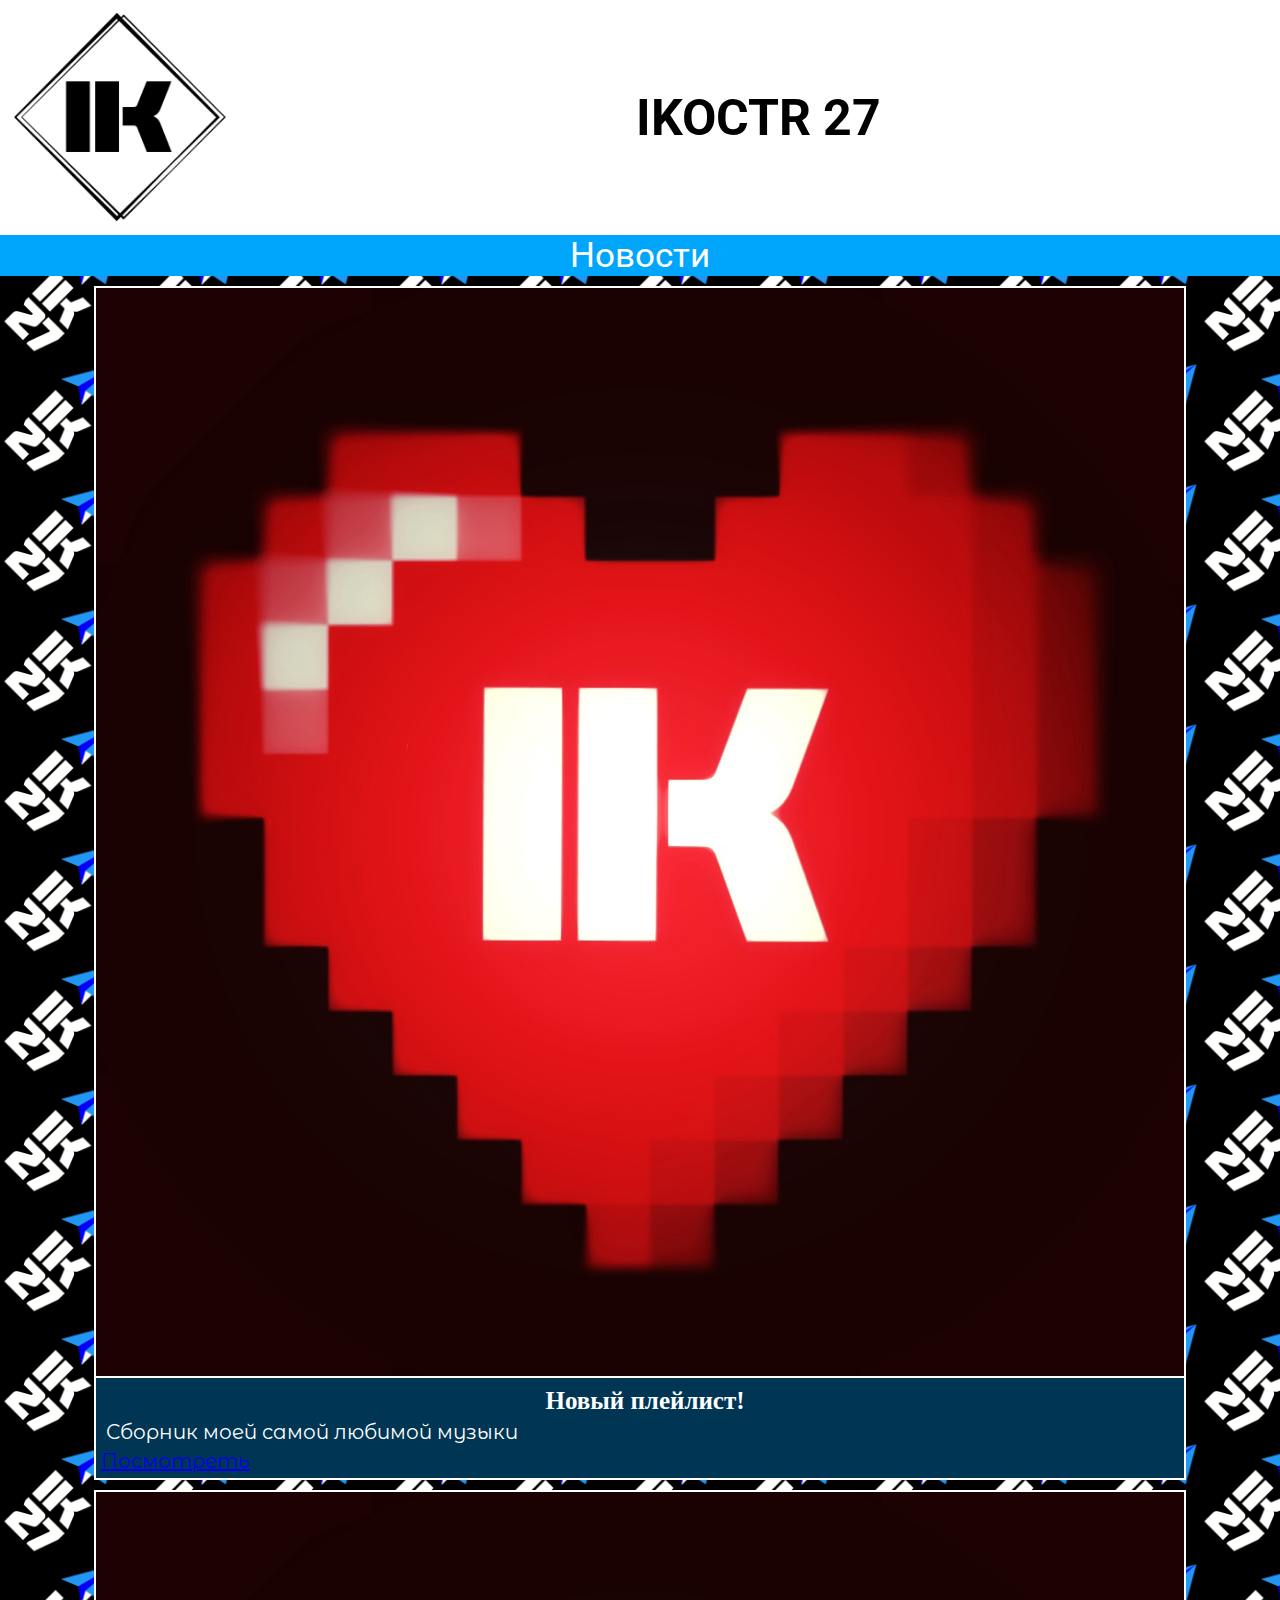
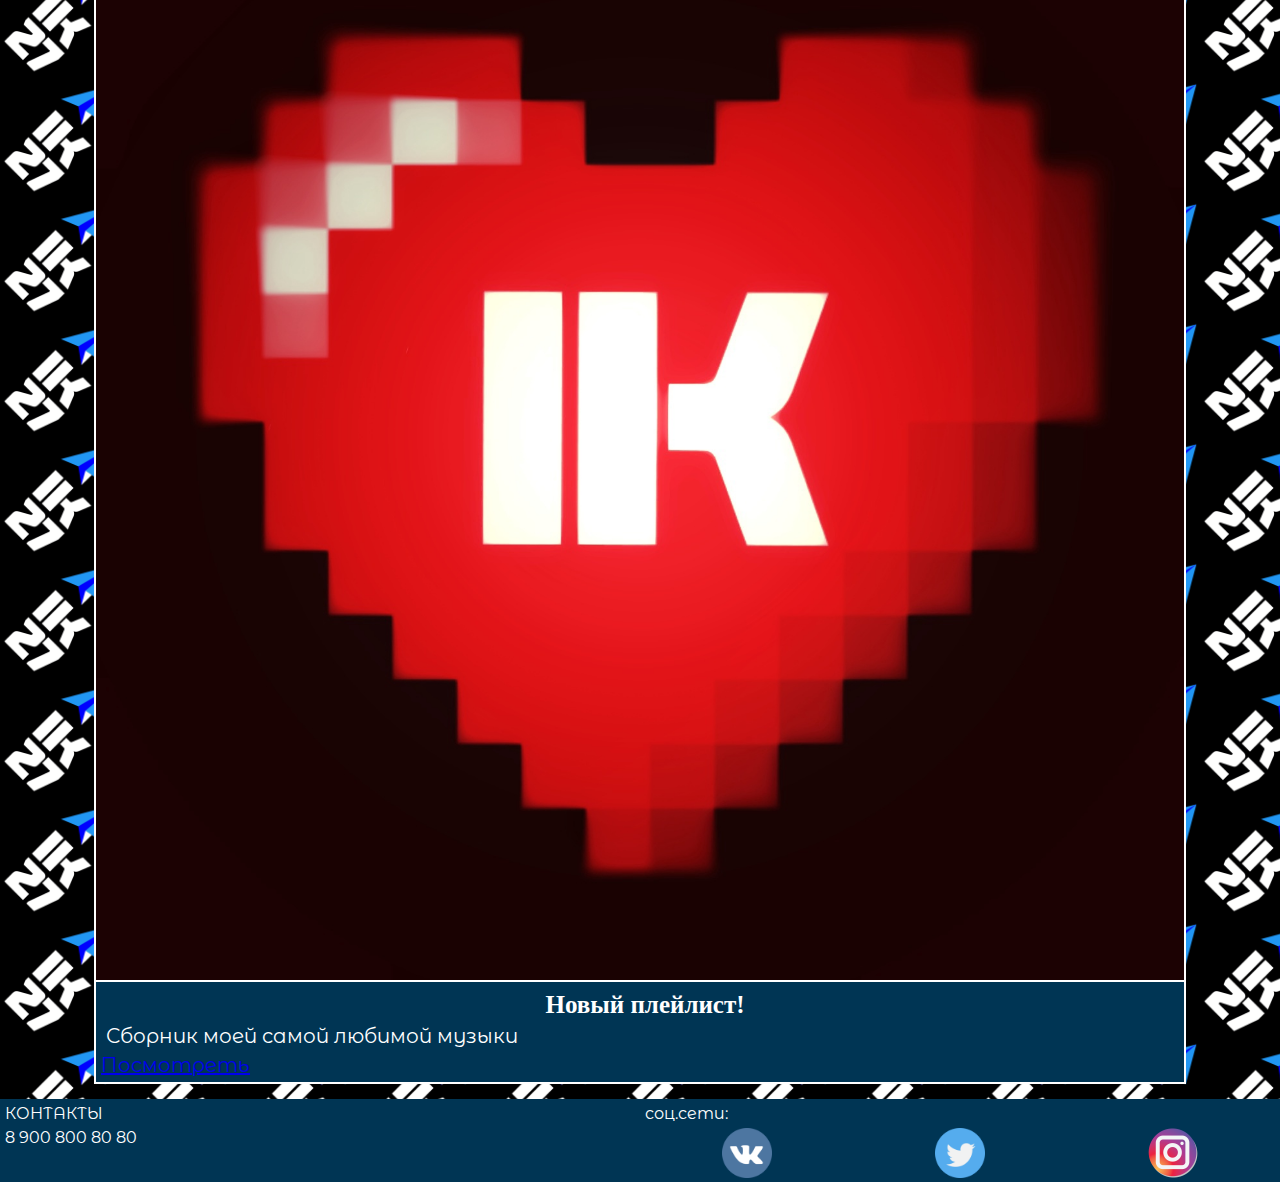
<file: IKOCTR-main/IKOCTR js/index.html>
<!DOCTYPE html>
<html lang="en">
<head>
    <meta charset="UTF-8">
    <meta http-equiv="X-UA-Compatible" content="IE=edge">
    <meta name="viewport" content="width=device-width, initial-scale=1.0">
    <title>Новости IK27</title>
    <link rel="stylesheet" href="style.css">
</head>
<body>
    <header>
        <div class="header_logo">
            <img class="logo" src="image/IK_logo.jpg">
            <h1>IKOCTR 27</h1>
        </div>
            <Button class="brg_o">Новости</Button>
            <div>
                <ul>
                    <li><a class="menu_item" href="wiki.html">Wiki</a></li>
                    <li><a class="menu_item" href="photo.html">Фото</a></li>
                    <li><a class="menu_item" href="music.html">Музыка</a></li>
                    <li><a class="menu_item" href="draw.html">Исскуство</a></li>
                    <li><a class="menu_item" href="shop.html">Мерч</a></li>
                    <li><button class="brg_c">закрыть</button></li>
                </ul>
            </div>
    </header>
    <main>
        <article>
            <img class="picture_main" src="image/music_1.jpg" alt="">   
                <h3>Новый плейлист!</h3>   
                <div class="text_main">
                    <p>Сборник моей самой любимой музыки</p>
                    <a href="https://vk.com/music/playlist/572153541_35">Посмотреть</a>
                </div>
        </article>
        <article>
            <img class="picture_main" src="image/music_1.jpg" alt="">   
                <h3>Новый плейлист!</h3>   
                <div class="text_main">
                    <p>Сборник моей самой любимой музыки</p>
                    <a href="https://vk.com/music/playlist/572153541_35">Посмотреть</a>
                </div>
        </article>
    </main>
    <footer> 
        <div class="phone">    
            <p>КОНТАКТЫ</p>
            <p>8 900 800 80 80</p>
        </div>
        <div class="group">
            <p>соц.сети:</p>
            <div class="push">
                <a href="https://vk.com/ikoctr27"> <img class="fi" src="image/vk-256x256.png"></a>
                <a href="https://twitter.com/login"> <img class="fi" src="image/twitter.png"></a>
                <a href="https://www.instagram.com/"><img class="fi" src="image/insta23.png"></a>
            </div>    
        </div>
    </footer>
    <script src="script.js"></script>
</body>
</html>
</file>
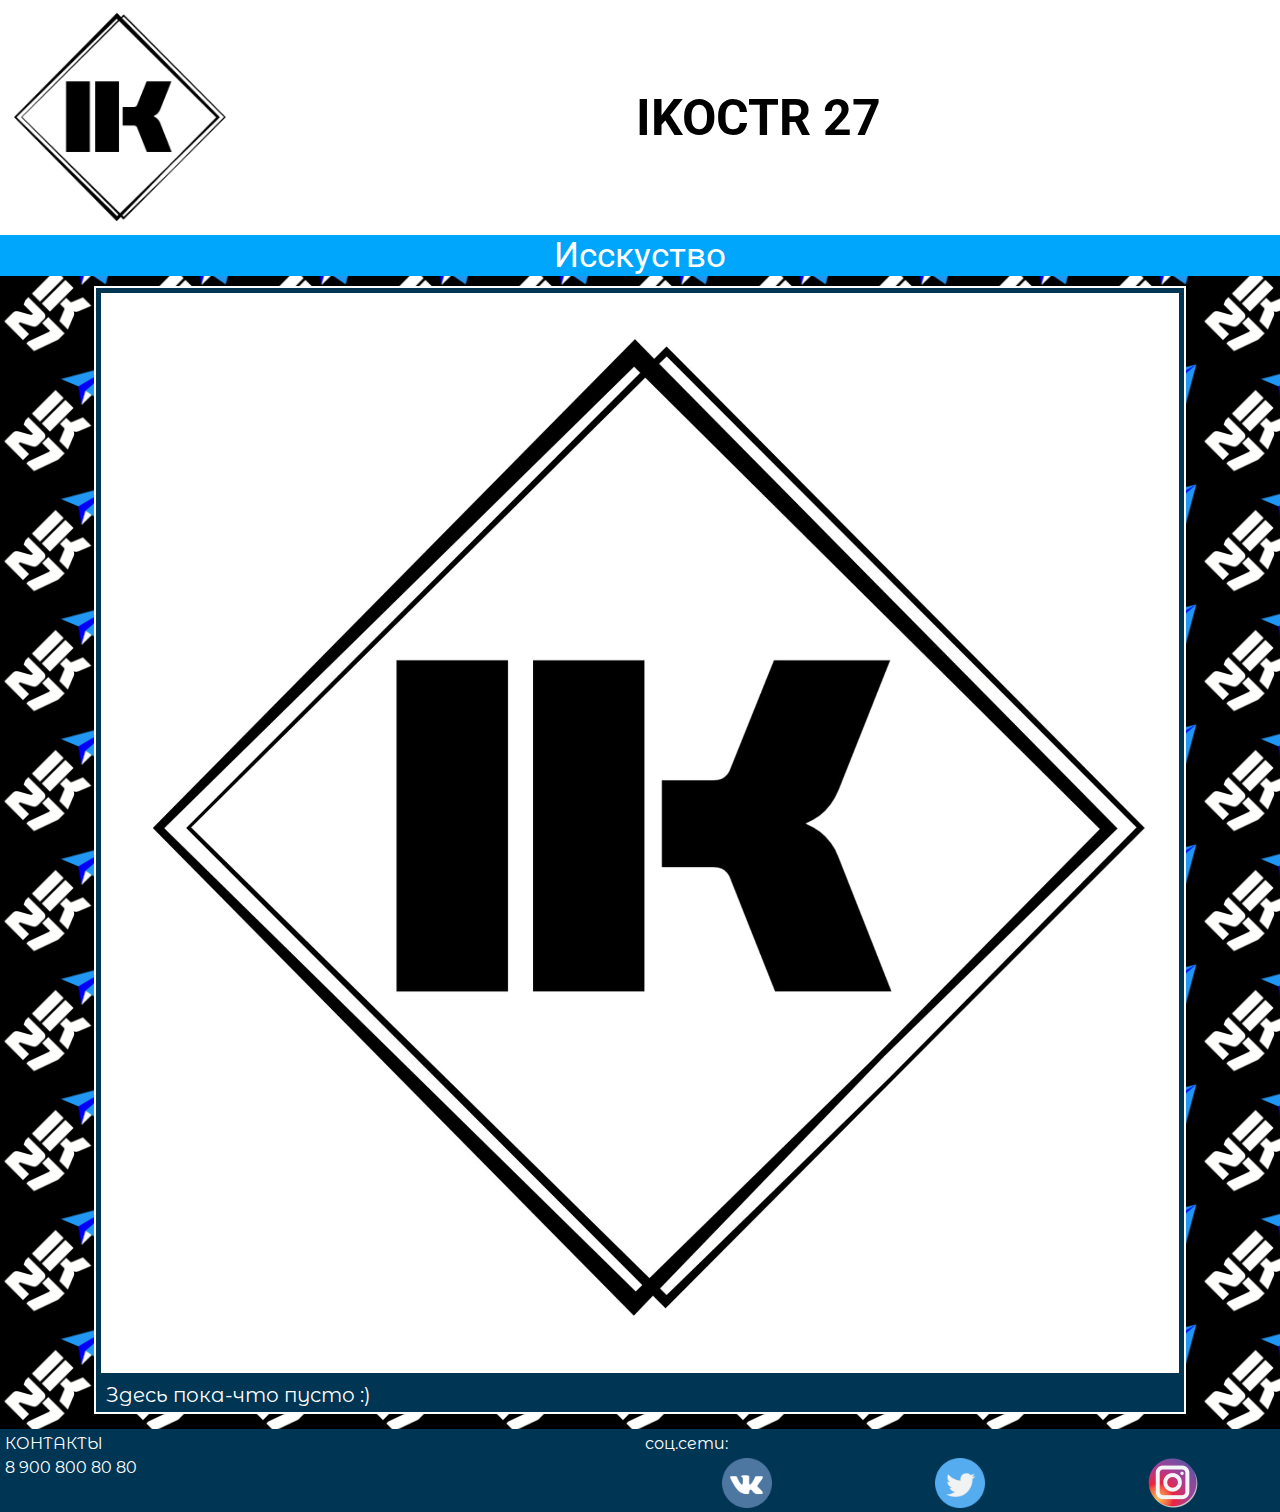
<file: draw.html>
<!DOCTYPE html>
<html lang="en">
<head>
    <meta charset="UTF-8">
    <meta http-equiv="X-UA-Compatible" content="IE=edge">
    <meta name="viewport" content="width=device-width, initial-scale=1.0">
    <title>Исскуство IK27</title>
    <link rel="stylesheet" href="style.css">
</head>
<body>
    <header>
        <div class="header_logo">
            <img class="logo" src="image/IK_logo.jpg">
            <h1>IKOCTR 27</h1>
        </div>
            <Button class="brg_o">Исскуство</Button>
            <div>
                <ul>
                    <li><a class="menu_item" href="index.html">Новости</a></li>
                    <li><a class="menu_item" href="wiki.html">Wiki</a></li>
                    <li><a class="menu_item" href="photo.html">Фото</a></li>
                    <li><a class="menu_item" href="music.html">Музыка</a></li>
                    <li><a class="menu_item" href="shop.html">Мерч</a></li>
                    <li><button class="brg_c">закрыть</button></li>
                </ul>
            </div>
    </header>
    <main>
        <article>
        <div class="text_main">   
            <img class="picture_main" src="image/IK_logo.jpg" alt="">
            <p>Здесь пока-что пусто :)</p>
        </div>
        </article>
    </main>
    <footer> 
        <div class="phone">    
            <p>КОНТАКТЫ</p>
            <p>8 900 800 80 80</p>
        </div>
        <div class="group">
            <p>соц.сети:</p>
            <div class="push">
                <a href="https://vk.com/ikoctr27"> <img class="fi" src="image/vk-256x256.png"></a>
                <a href="https://twitter.com/login"> <img class="fi" src="image/twitter.png"></a>
                <a href="https://www.instagram.com/"><img class="fi" src="image/insta23.png"></a>
            </div>    
        </div>
    </footer>
    <script src="script.js"></script>
</body>
</html>
</file>
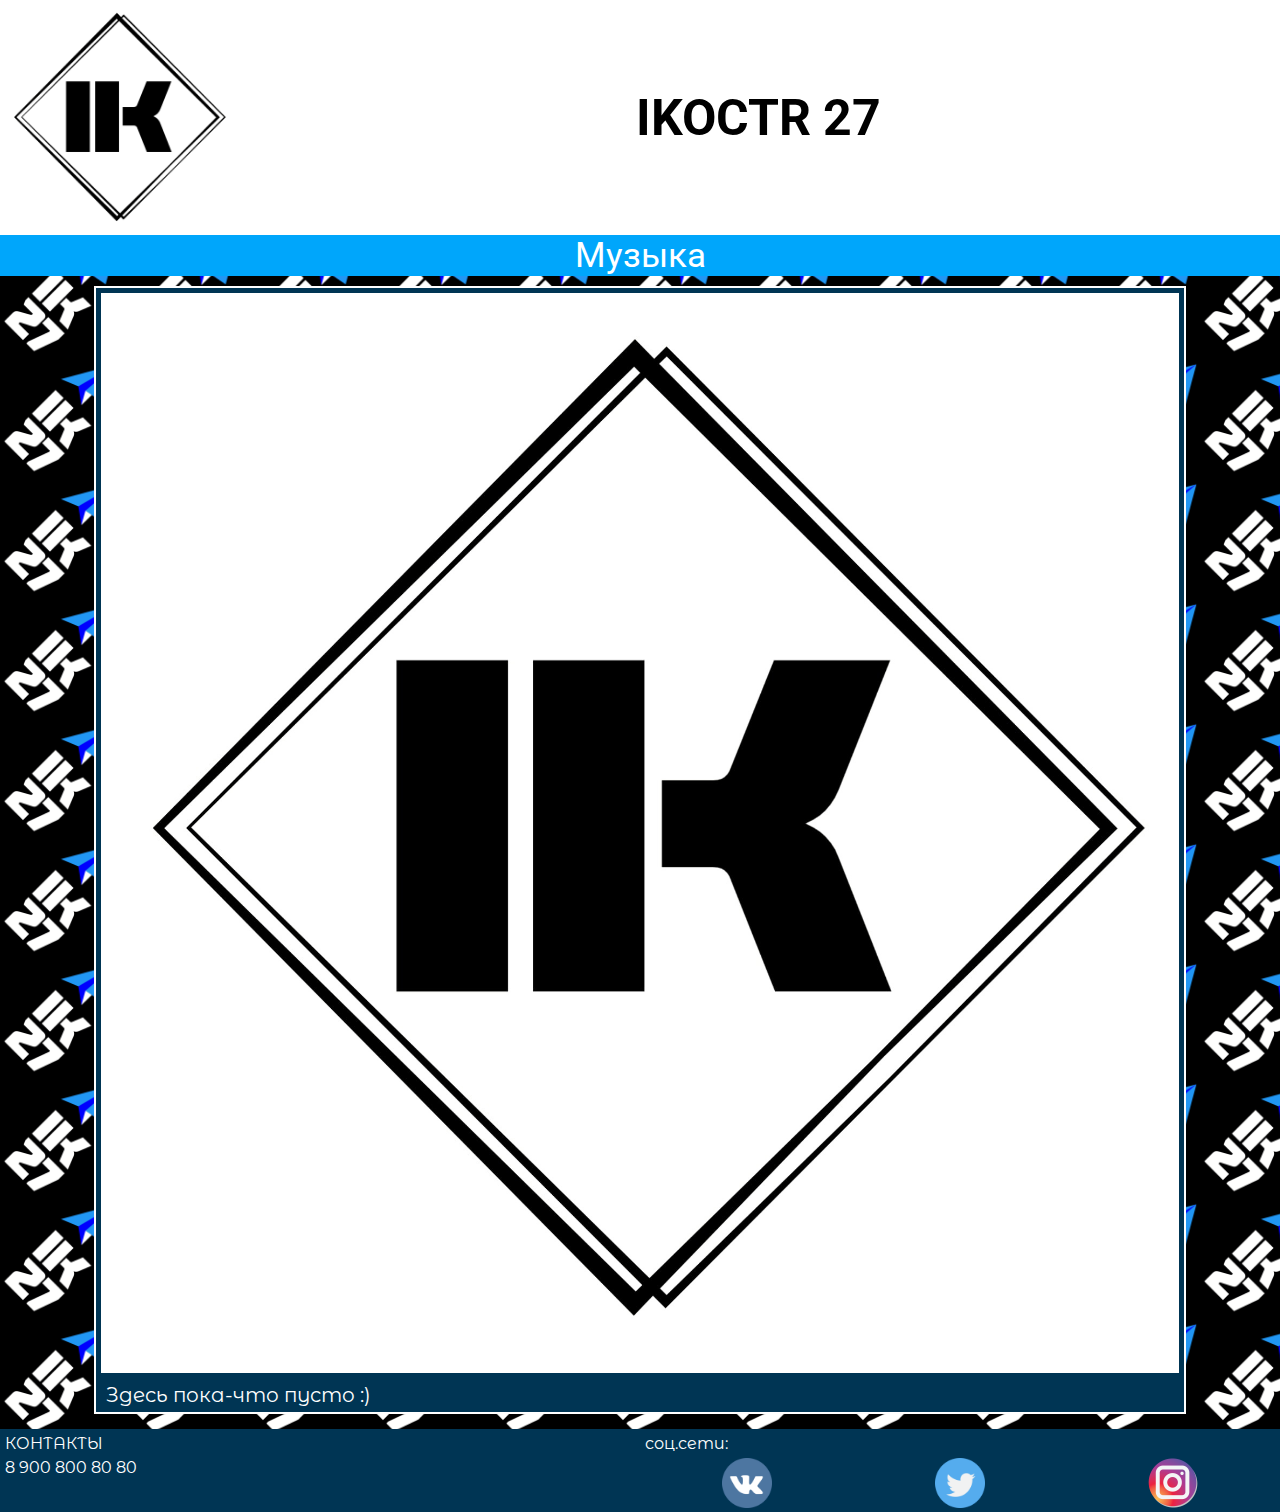
<file: music.html>
<!DOCTYPE html>
<html lang="en">
<head>
    <meta charset="UTF-8">
    <meta http-equiv="X-UA-Compatible" content="IE=edge">
    <meta name="viewport" content="width=device-width, initial-scale=1.0">
    <title>Музыка IK27</title>
    <link rel="stylesheet" href="style.css">
</head>
<body>
    <header>
        <div class="header_logo">
            <img class="logo" src="image/IK_logo.jpg">
            <h1>IKOCTR 27</h1>
        </div>
            <Button class="brg_o">Музыка</Button>
            <div>
                <ul>
                    <li><a class="menu_item" href="index.html">Новости</a></li>
                    <li><a class="menu_item" href="wiki.html">Wiki</a></li>
                    <li><a class="menu_item" href="photo.html">Фото</a></li>
                    <li><a class="menu_item" href="draw.html">Исскуство</a></li>
                    <li><a class="menu_item" href="shop.html">Мерч</a></li>
                    <li><button class="brg_c">закрыть</button></li>
                </ul>
            </div>
    </header>
    <main>
        <article>
        <div class="text_main">   
            <img class="picture_main" src="image/IK_logo.jpg" alt="">
            <p>Здесь пока-что пусто :)</p>
        </div>
        </article>
    </main>
    <footer> 
        <div class="phone">    
            <p>КОНТАКТЫ</p>
            <p>8 900 800 80 80</p>
        </div>
        <div class="group">
            <p>соц.сети:</p>
            <div class="push">
                <a href="https://vk.com/ikoctr27"> <img class="fi" src="image/vk-256x256.png"></a>
                <a href="https://twitter.com/login"> <img class="fi" src="image/twitter.png"></a>
                <a href="https://www.instagram.com/"><img class="fi" src="image/insta23.png"></a>
            </div>    
        </div>
    </footer>
    <script src="script.js"></script>
</body>
</html>
</file>
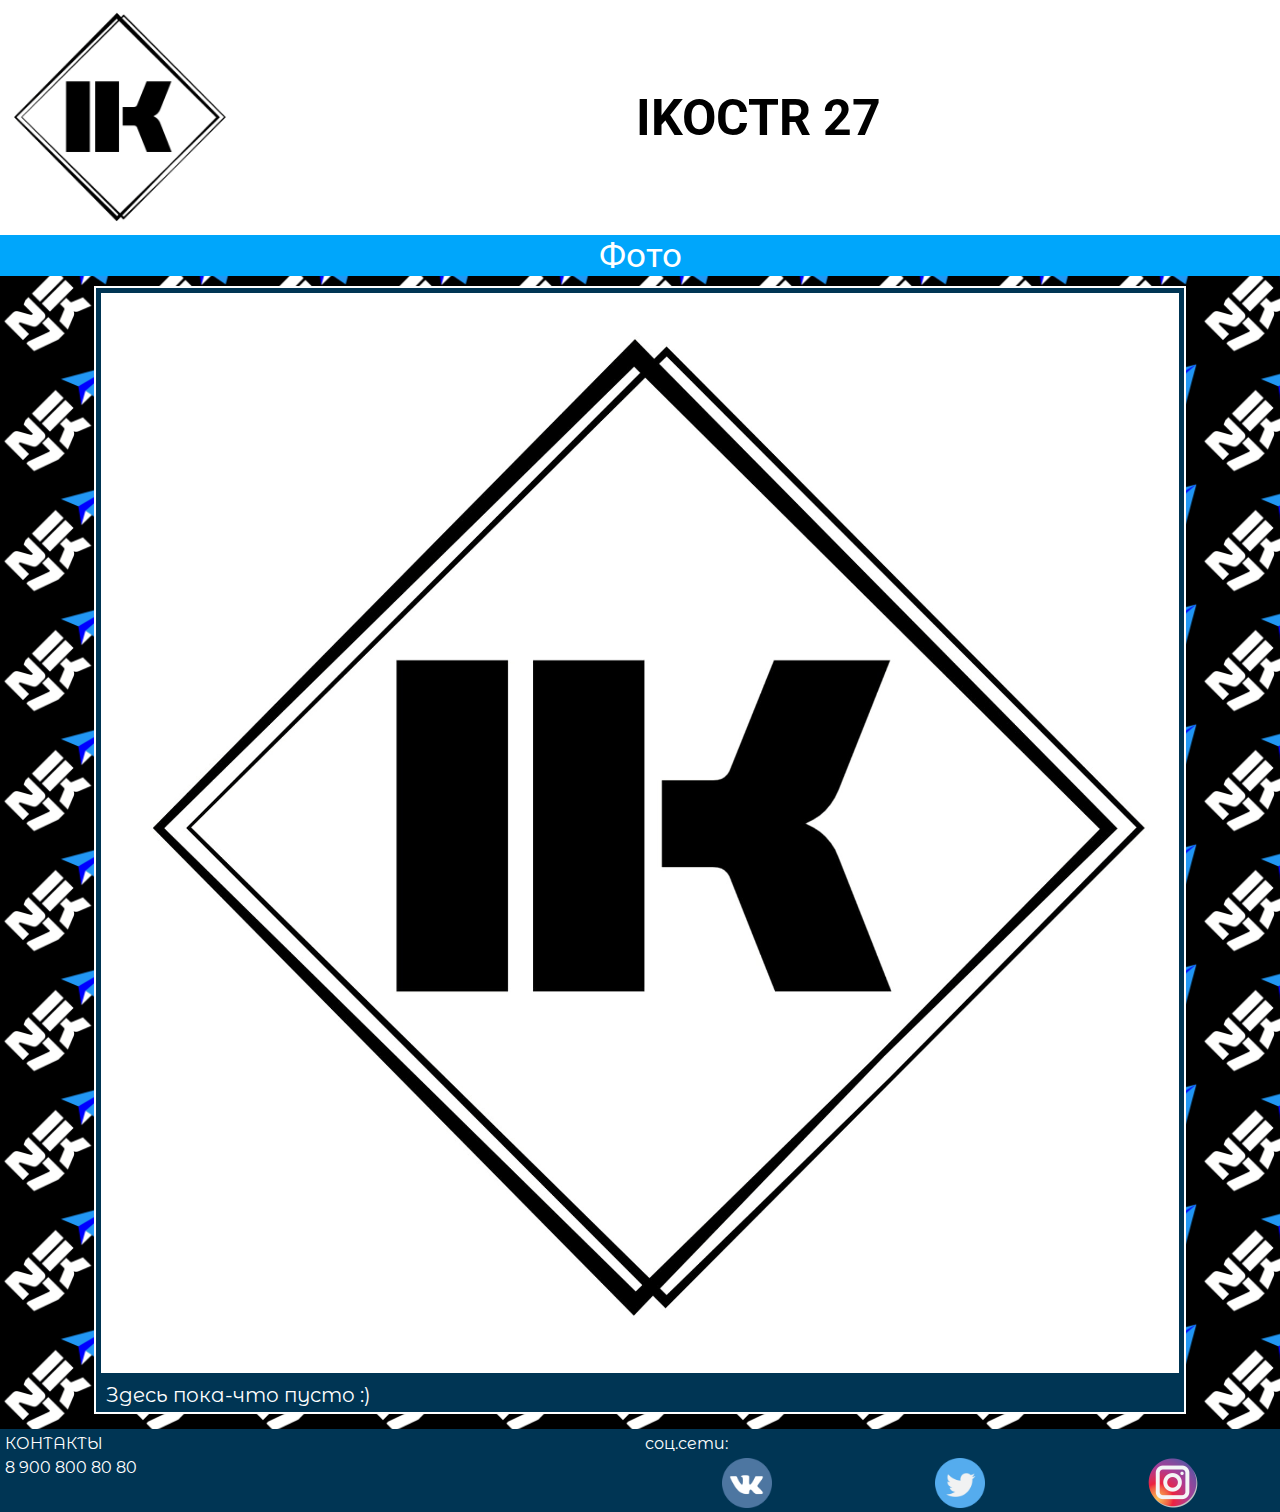
<file: photo.html>
<!DOCTYPE html>
<html lang="en">
<head>
    <meta charset="UTF-8">
    <meta http-equiv="X-UA-Compatible" content="IE=edge">
    <meta name="viewport" content="width=device-width, initial-scale=1.0">
    <title>Фото IK27</title>
    <link rel="stylesheet" href="style.css">
</head>
<body>
    <header>
        <div class="header_logo">
            <img class="logo" src="image/IK_logo.jpg">
            <h1>IKOCTR 27</h1>
        </div>
            <Button class="brg_o">Фото</Button>
            <div>
                <ul>
                    <li><a class="menu_item" href="index.html">Новости</a></li>
                    <li><a class="menu_item" href="wiki.html">Wiki</a></li>
                    <li><a class="menu_item" href="music.html">Музыка</a></li>
                    <li><a class="menu_item" href="draw.html">Исскуство</a></li>
                    <li><a class="menu_item" href="shop.html">Мерч</a></li>
                    <li><button class="brg_c">закрыть</button></li>
                </ul>
            </div>
    </header>
    <main>
        <article>
        <div class="text_main">   
            <img class="picture_main" src="image/IK_logo.jpg" alt="">
            <p>Здесь пока-что пусто :)</p>
        </div>
        </article>
    </main>
    <footer> 
        <div class="phone">    
            <p>КОНТАКТЫ</p>
            <p>8 900 800 80 80</p>
        </div>
        <div class="group">
            <p>соц.сети:</p>
            <div class="push">
                <a href="https://vk.com/ikoctr27"> <img class="fi" src="image/vk-256x256.png"></a>
                <a href="https://twitter.com/login"> <img class="fi" src="image/twitter.png"></a>
                <a href="https://www.instagram.com/"><img class="fi" src="image/insta23.png"></a>
            </div>    
        </div>
    </footer>
    <script src="script.js"></script>
</body>
</html>
</file>
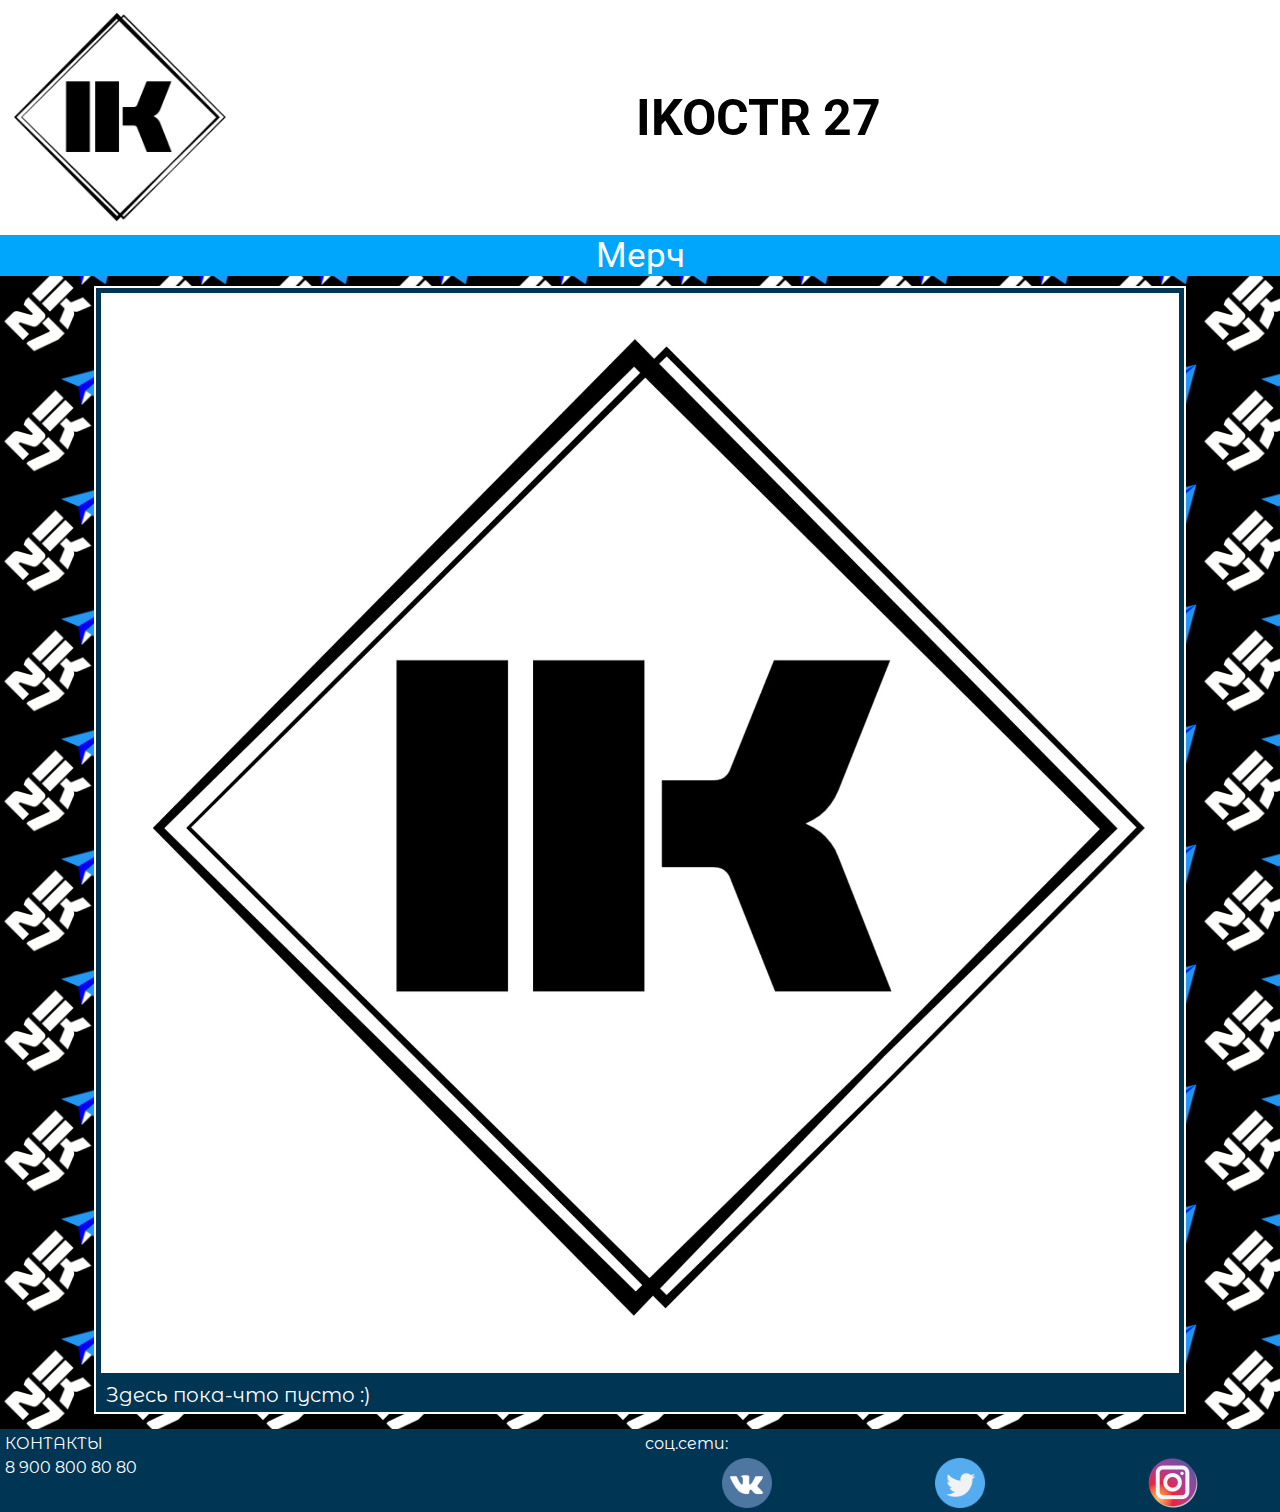
<file: shop.html>
<!DOCTYPE html>
<html lang="en">
<head>
    <meta charset="UTF-8">
    <meta http-equiv="X-UA-Compatible" content="IE=edge">
    <meta name="viewport" content="width=device-width, initial-scale=1.0">
    <title>Мерч IK27</title>
    <link rel="stylesheet" href="style.css">
</head>
<body>
    <header>
        <div class="header_logo">
            <img class="logo" src="image/IK_logo.jpg">
            <h1>IKOCTR 27</h1>
        </div>
            <Button class="brg_o">Мерч</Button>
            <div>
                <ul>
                    <li><a class="menu_item" href="index.html">Новости</a></li>
                    <li><a class="menu_item" href="wiki.html">Wiki</a></li>
                    <li><a class="menu_item" href="photo.html">Фото</a></li>
                    <li><a class="menu_item" href="music.html">Музыка</a></li>
                    <li><a class="menu_item" href="draw.html">Исскуство</a></li>
                    <li><button class="brg_c">закрыть</button></li>
                </ul>
            </div>
    </header>
    <main>
        <article>
        <div class="text_main">   
            <img class="picture_main" src="image/IK_logo.jpg" alt="">
            <p>Здесь пока-что пусто :)</p>
        </div>
        </article>
    </main>
    <footer> 
        <div class="phone">    
            <p>КОНТАКТЫ</p>
            <p>8 900 800 80 80</p>
        </div>
        <div class="group">
            <p>соц.сети:</p>
            <div class="push">
                <a href="https://vk.com/ikoctr27"> <img class="fi" src="image/vk-256x256.png"></a>
                <a href="https://twitter.com/login"> <img class="fi" src="image/twitter.png"></a>
                <a href="https://www.instagram.com/"><img class="fi" src="image/insta23.png"></a>
            </div>    
        </div>
    </footer>
    <script src="script.js"></script>
</body>
</html>
</file>
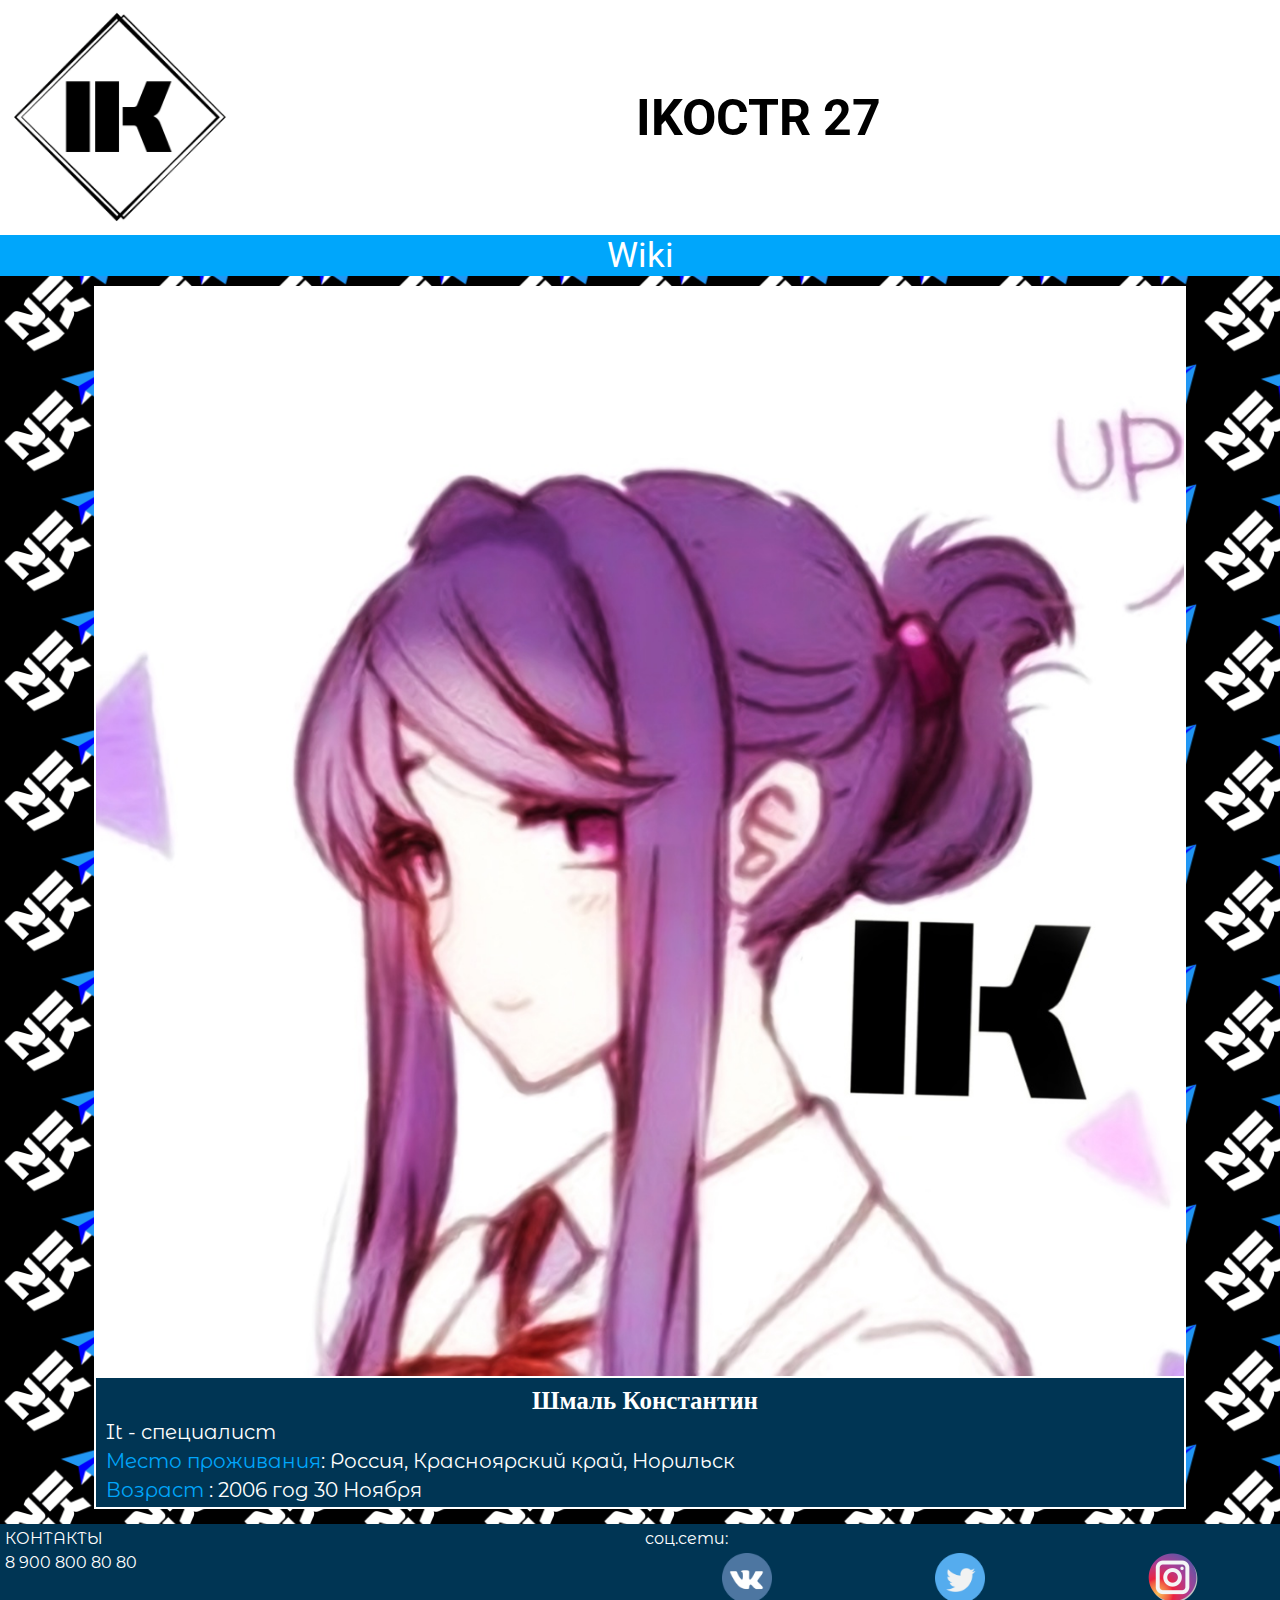
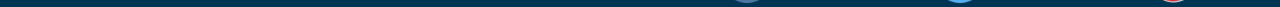
<file: wiki.html>
<!DOCTYPE html>
<html lang="en">
<head>
    <meta charset="UTF-8">
    <meta http-equiv="X-UA-Compatible" content="IE=edge">
    <meta name="viewport" content="width=device-width, initial-scale=1.0">
    <title>Wiki IK27</title>
    <link rel="stylesheet" href="style.css">
</head>
<body>
    <header>
        <div class="header_logo">
            <img class="logo" src="image/IK_logo.jpg">
            <h1>IKOCTR 27</h1>
        </div>
            <Button class="brg_o">Wiki</Button>
            <div>
                <ul>
                    <li><a class="menu_item" href="index.html">Новости</a></li>
                    <li><a class="menu_item" href="photo.html">Фото</a></li>
                    <li><a class="menu_item" href="music.html">Музыка</a></li>
                    <li><a class="menu_item" href="draw.html">Исскуство</a></li>
                    <li><a class="menu_item" href="shop.html">Мерч</a></li>
                    <li><button class="brg_c">закрыть</button></li>
                </ul>
            </div>
    </header>
    <main>
        <article>
            <img class="picture_main" src="image/avatar_IK27.jpg" alt="">   
                <h3>Шмаль Константин</h3>   
                <div class="text_main">
                    <p>It - специалист</p>
                    <p><span class="title">Место проживания</span>: Россия, Красноярский край, Норильск</p>
                    <p> <span class="title"> Возраст </span>: 2006 год 30 Ноября </p>
                </div>
        </article>
    </main>
    <footer> 
        <div class="phone">    
            <p>КОНТАКТЫ</p>
            <p>8 900 800 80 80</p>
        </div>
        <div class="group">
            <p>соц.сети:</p>
            <div class="push">
                <a href="https://vk.com/ikoctr27"> <img class="fi" src="image/vk-256x256.png"></a>
                <a href="https://twitter.com/login"> <img class="fi" src="image/twitter.png"></a>
                <a href="https://www.instagram.com/"><img class="fi" src="image/insta23.png"></a>
            </div>    
        </div>
    </footer>
    <script src="script.js"></script>
</body>
</html>
</file>
<file: IKOCTR-main/IKOCTR js/style.css>
@import url('https://fonts.googleapis.com/css2?family=Roboto:wght@500&display=swap');
@import url('https://fonts.googleapis.com/css2?family=Montserrat+Alternates:wght@500&display=swap');
body{
    margin: 0;
    background-color: rgb(8, 170, 151);
    background-image: url(image/bg.png);
    background-repeat: repeat;
    background-size: 120px;
}
.header_logo{
    display: flex;
    background-color: white;
}
.logo{
    display: flex;
    width: 18%;
    margin: 3px;
    left: 0;
    border-radius: 90px;
}
h1{
    display: flex;
    width: 100%;
    margin: 10px;
    font-family: 'Roboto', sans-serif;
    font-size: 50px;
    text-align: center;
    align-items: center;
    justify-content: center;
}
h2{
    display: flex;
    justify-content: center;
    width: 100%;
    position: absolute;
    margin-top: 3px;
    color: #ffffff;
    font-family: 'Roboto', sans-serif;
    font-size: 35px;
}
article{
    width: 85%;
    margin: auto;
    margin-top: 10px;
    background-color: #003554;
    border: 2px solid #FFFFFF;
}
.picture_main{
    width: 100%;
    border-bottom : 2px solid #FFFFFF;
}
h3{
    display: flex;
    color: #FFFFFF;
    width: 100%;
    justify-content: center;
    margin: 5px;
    font-size: 25px;
}
.text_main{
    font-family: 'Montserrat Alternates', sans-serif;
    font-size: 20px;
    margin: 5px;
}
p{
    color: #FFFFFF;
    font-family: 'Montserrat Alternates', sans-serif;
    margin: 5px;
}
.title{
    color: #00A6FB;
}
footer{
    display: flex;
    justify-content: space-around;
    background-color: #003554;
    margin-top: 15px;
}
.group{
    display: flex;
    flex-direction: column;
    justify-content: space-evenly;
    width: 100%;
}
.phone{
    width: 100%;
}
.push{
    display: flex;
    justify-content: space-around;
}
.fi{
    width: 50px;
}
a:visited{
    color: #ffffff;
}
.brg_o{
    display: flex;
    justify-content: center;
    margin-top: -1px;
    padding: 0;
    position: relative;
    width: 100%;
    border: 0;
    color: #ffffff;
    background-color: #00A6FB;
    font-family: 'Roboto', sans-serif;
    font-size: 35px;
}
.brg_c{
    display: flex;
    justify-content: center;
    padding: 5px;
    position: relative;
    width: 100%;
    border: 0;
    color: #b3b3b3;
    background-color: #003554;
    font-family: 'Roboto', sans-serif;
    font-size: 25px;
}
ul{
    width: 100%;
    background-color: rgb(0, 0, 0);
    padding: 0;
    margin: 0;
    position: fixed;
    right: -100%;
}
li{
    display: flex;
    background-color: #003554;
    list-style: none;
}
.menu_item:hover{
    background-color: #00A6FB;
    border-top: 1px solid #FFFFFF;
    border-bottom: 1px solid #FFFFFF;
    font-size: 30px;
}
.brg_c:hover{
    background-color: #6e1313;
    color: white;
    border-top: 1px solid #FFFFFF;
    border-bottom: 1px solid #FFFFFF;
    font-size: 30px;
}
.menu_item{
    width: 100%;
    text-align: center;
    text-decoration: none;
    font-family: 'Roboto', sans-serif;
    font-size: 25px;
    padding: 5px;
    color: white;
}
.egg{
    width: 80%;
    background-color: #003554;
    color: #FFFFFF;
    font-family: 'Roboto', sans-serif;
    border: 2px solid #00A6FB;
    border-radius: 45px;
    font-size: 20px;
    text-align: center;
}
.egg_user{
    width: 80%;
    color: #000000;
    font-family: 'Roboto', sans-serif;
    font-size: 50px;
    text-align: center;
    border: 0;
}
.brg_o:active{
    color: #00A6FB;
    background-color: #FFFFFF;
}
.menu_item:active{
    color: #00A6FB;
    background-color: #FFFFFF;
}
</file>
<file: style.css>
@import url('https://fonts.googleapis.com/css2?family=Roboto:wght@500&display=swap');
@import url('https://fonts.googleapis.com/css2?family=Montserrat+Alternates:wght@500&display=swap');
body{
    margin: 0;
    background-color: rgb(8, 170, 151);
    background-image: url(image/bg.png);
    background-repeat: repeat;
    background-size: 120px;
}
.header_logo{
    display: flex;
    background-color: white;
}
.logo{
    display: flex;
    width: 18%;
    margin: 3px;
    left: 0;
    border-radius: 90px;
}
h1{
    display: flex;
    width: 100%;
    margin: 10px;
    font-family: 'Roboto', sans-serif;
    font-size: 50px;
    text-align: center;
    align-items: center;
    justify-content: center;
}
h2{
    display: flex;
    justify-content: center;
    width: 100%;
    position: absolute;
    margin-top: 3px;
    color: #ffffff;
    font-family: 'Roboto', sans-serif;
    font-size: 35px;
}
article{
    width: 85%;
    margin: auto;
    margin-top: 10px;
    background-color: #003554;
    border: 2px solid #FFFFFF;
}
.picture_main{
    width: 100%;
    border-bottom : 2px solid #FFFFFF;
}
h3{
    display: flex;
    color: #FFFFFF;
    width: 100%;
    justify-content: center;
    margin: 5px;
    font-size: 25px;
}
.text_main{
    font-family: 'Montserrat Alternates', sans-serif;
    font-size: 20px;
    margin: 5px;
}
p{
    color: #FFFFFF;
    font-family: 'Montserrat Alternates', sans-serif;
    margin: 5px;
}
.title{
    color: #00A6FB;
}
footer{
    display: flex;
    justify-content: space-around;
    background-color: #003554;
    margin-top: 15px;
}
.group{
    display: flex;
    flex-direction: column;
    justify-content: space-evenly;
    width: 100%;
}
.phone{
    width: 100%;
}
.push{
    display: flex;
    justify-content: space-around;
}
.fi{
    width: 50px;
}
a:visited{
    color: #ffffff;
}
.brg_o{
    display: flex;
    justify-content: center;
    margin-top: -1px;
    padding: 0;
    position: relative;
    width: 100%;
    border: 0;
    color: #ffffff;
    background-color: #00A6FB;
    font-family: 'Roboto', sans-serif;
    font-size: 35px;
}
.brg_c{
    display: flex;
    justify-content: center;
    padding: 5px;
    position: relative;
    width: 100%;
    border: 0;
    color: #b3b3b3;
    background-color: #003554;
    font-family: 'Roboto', sans-serif;
    font-size: 25px;
}
ul{
    width: 100%;
    background-color: rgb(0, 0, 0);
    padding: 0;
    margin: 0;
    position: fixed;
    right: -100%;
}
li{
    display: flex;
    background-color: #003554;
    list-style: none;
}
.menu_item:hover{
    background-color: #00A6FB;
    border-top: 1px solid #FFFFFF;
    border-bottom: 1px solid #FFFFFF;
    font-size: 30px;
}
.brg_c:hover{
    background-color: #6e1313;
    color: white;
    border-top: 1px solid #FFFFFF;
    border-bottom: 1px solid #FFFFFF;
    font-size: 30px;
}
.menu_item{
    width: 100%;
    text-align: center;
    text-decoration: none;
    font-family: 'Roboto', sans-serif;
    font-size: 25px;
    padding: 5px;
    color: white;
}
.egg{
    width: 80%;
    background-color: #003554;
    color: #FFFFFF;
    font-family: 'Roboto', sans-serif;
    border: 2px solid #00A6FB;
    border-radius: 45px;
    font-size: 20px;
    text-align: center;
}
.egg_user{
    width: 80%;
    color: #000000;
    font-family: 'Roboto', sans-serif;
    font-size: 50px;
    text-align: center;
    border: 0;
}
.brg_o:active{
    color: #00A6FB;
    background-color: #FFFFFF;
}
.menu_item:active{
    color: #00A6FB;
    background-color: #FFFFFF;
}
</file>
